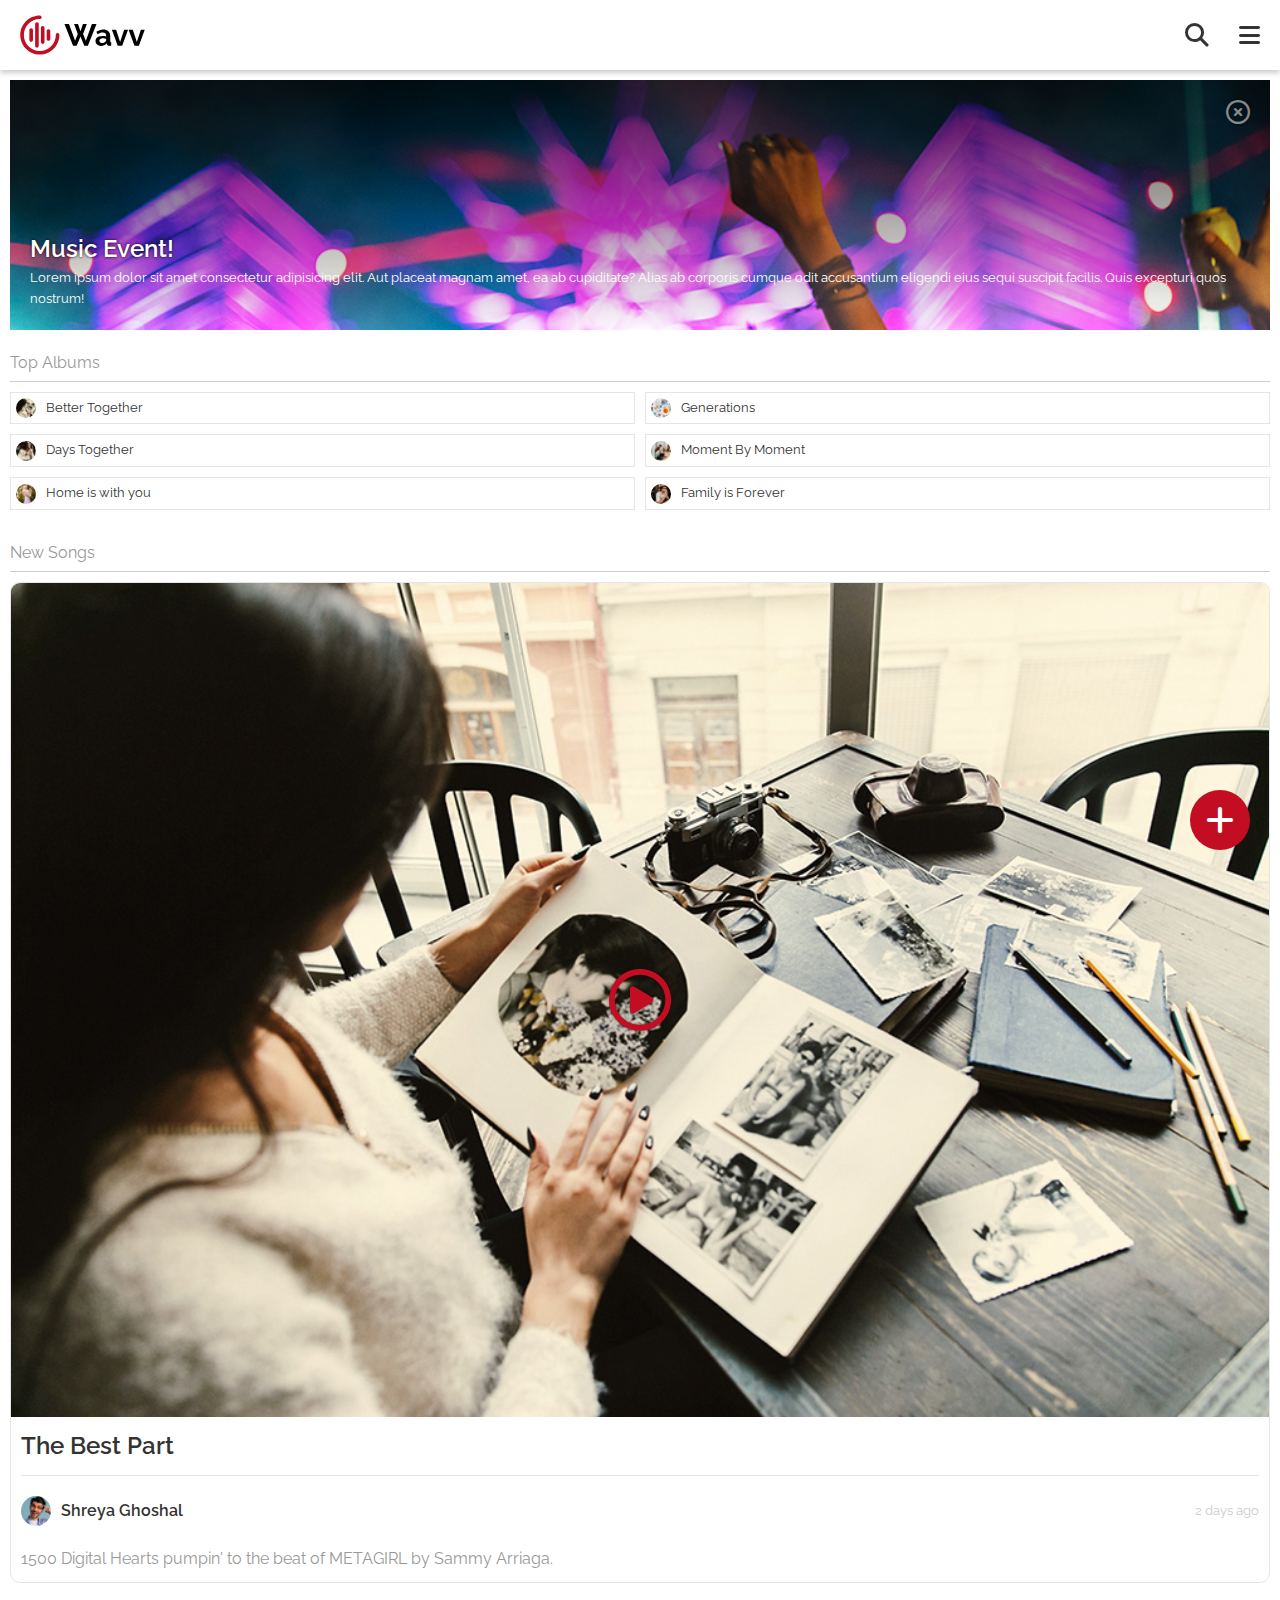
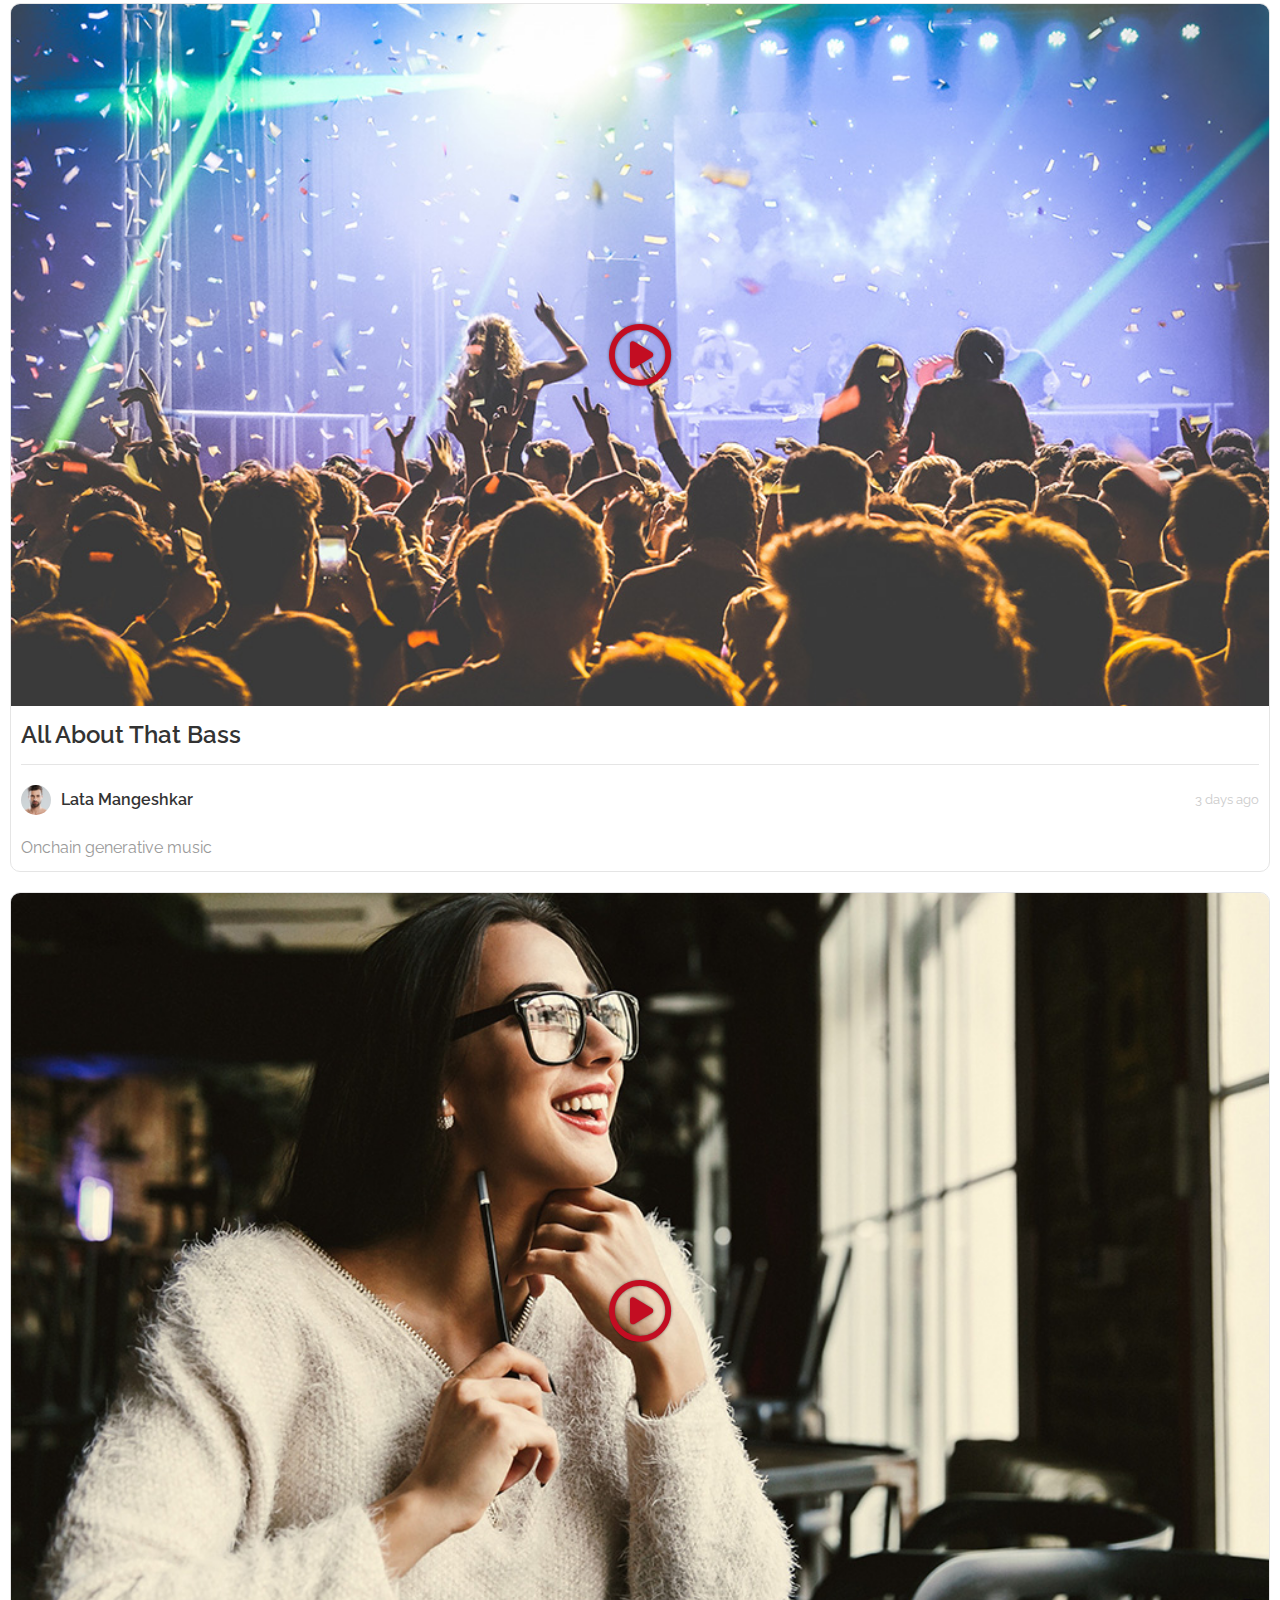
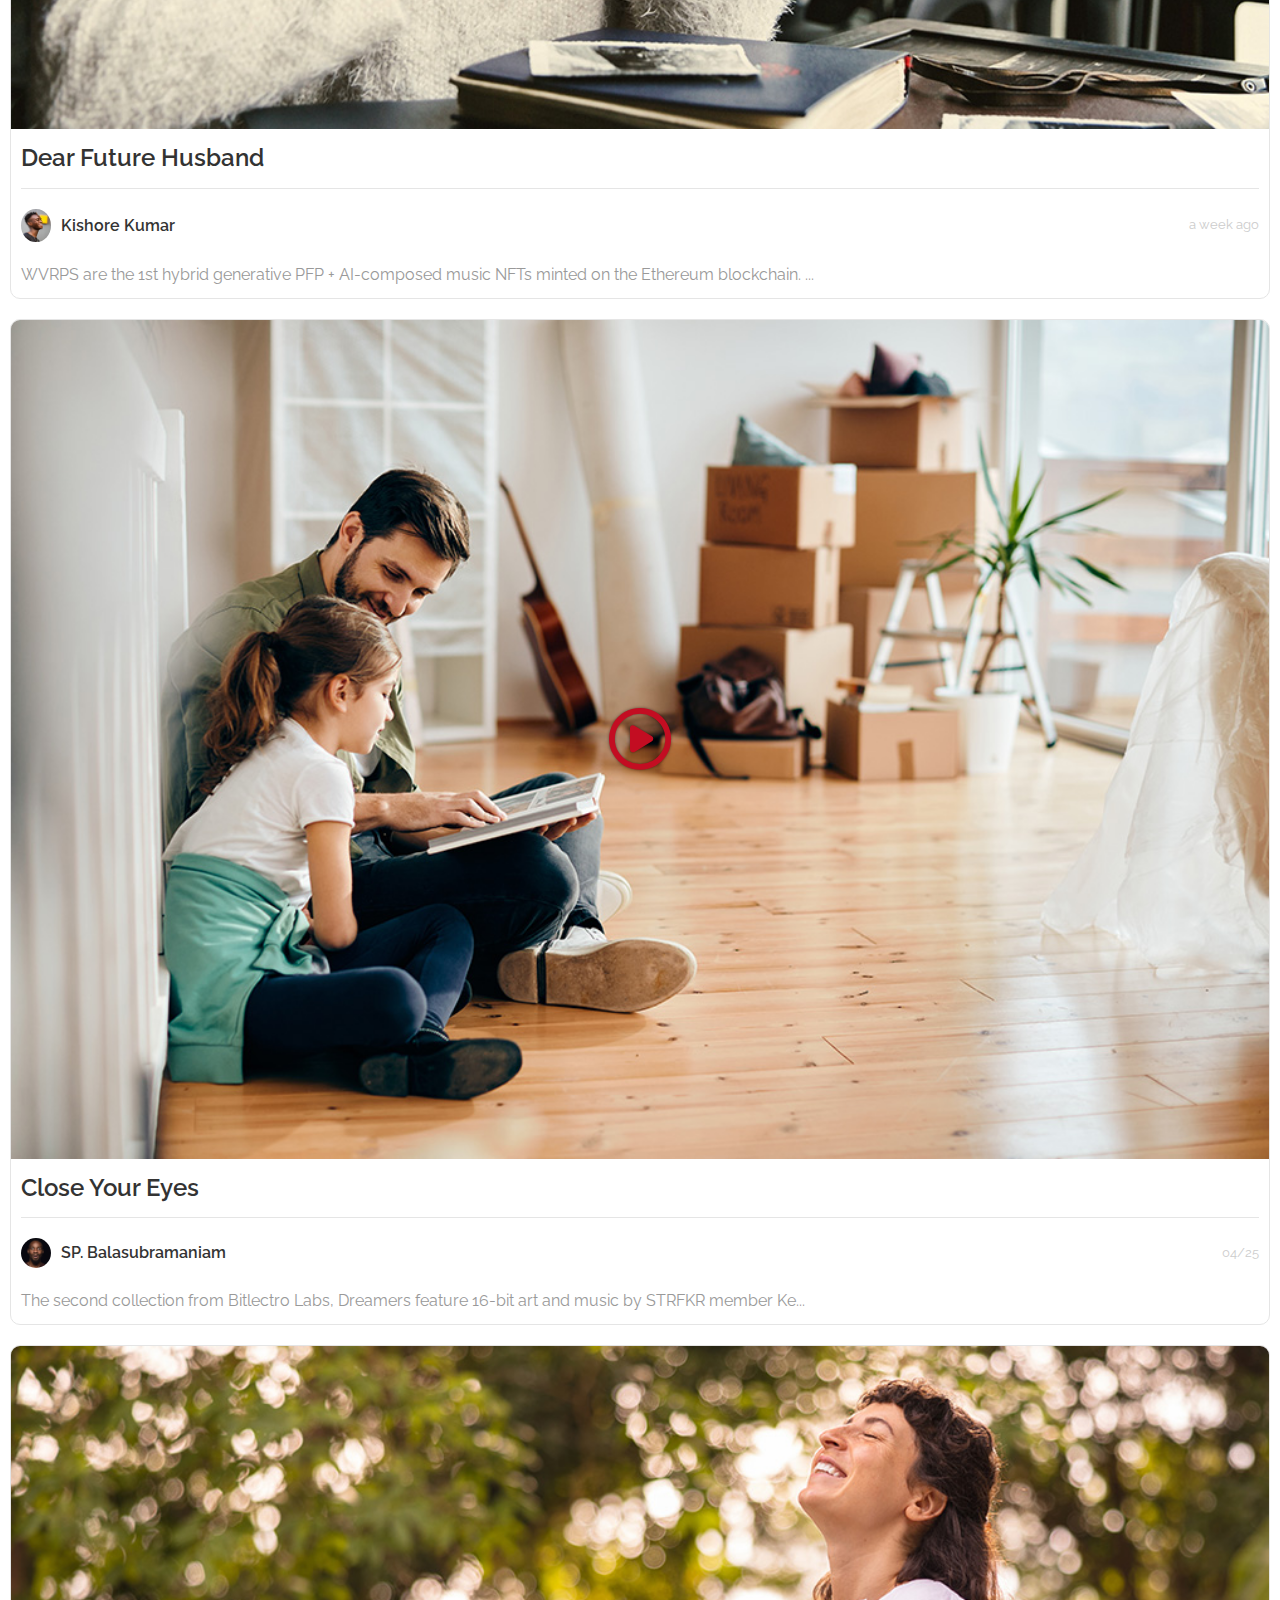
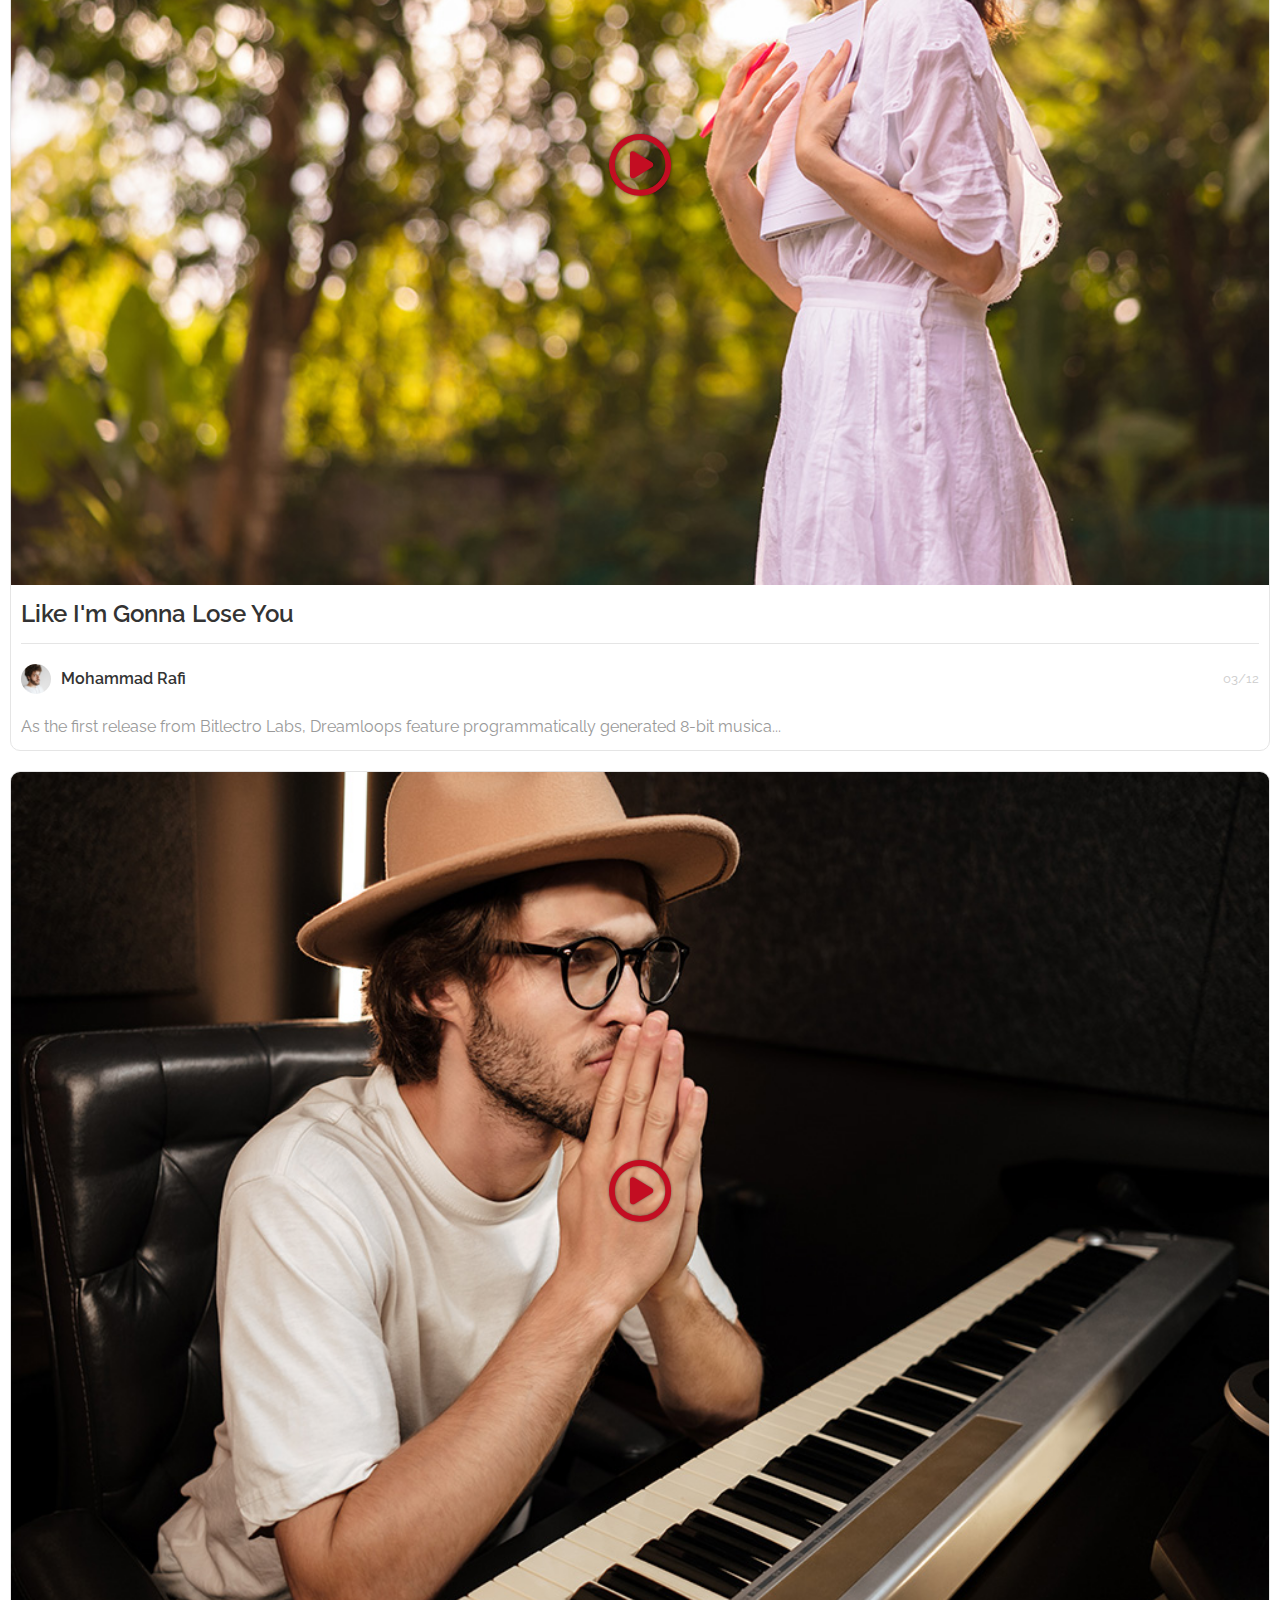
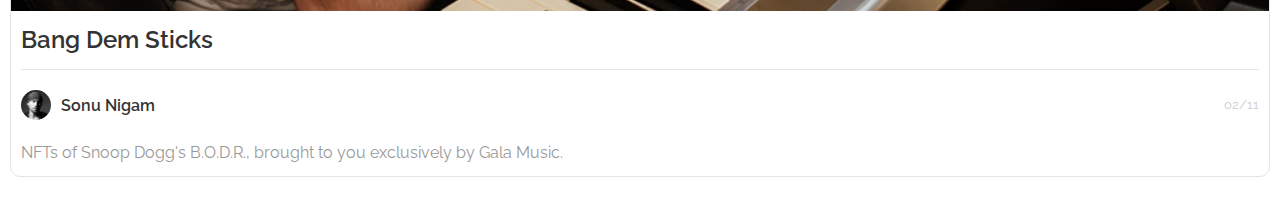
<file: index.html>
<!DOCTYPE html>
<html lang="en">
<head>
  <meta charset="UTF-8">
  <meta http-equiv="X-UA-Compatible" content="IE=edge">
  <meta name="viewport" content="width=device-width, initial-scale=1.0">
  <link rel="preconnect" href="https://fonts.googleapis.com">
  <link rel="preconnect" href="https://fonts.gstatic.com" crossorigin>
  <link href="https://fonts.googleapis.com/css2?family=Raleway:wght@400;700;900&display=swap" rel="stylesheet">
  <link rel="stylesheet" href="https://cdnjs.cloudflare.com/ajax/libs/font-awesome/6.1.1/css/all.min.css">
  <link rel="stylesheet" href="css/style.css">
  <link rel="icon" type="image/x-icon" href="favicon.svg">
  <title>Wavv - Demo Page</title>
</head>
<body>
  
  <header>
    <a href="index.html"><img src="img/logo.svg" alt=""></a>
    <i class="fa-solid fa-magnifying-glass"></i>
    <i class="fa-solid fa-bars"></i>
  </header>
  <main>

    <a href="upload.html" class="add-new">
      <i class="fa-solid fa-plus"></i>
    </a>

    <!-- Event AD -->
    <a href="javascript:;" class="event-ad">
      <i class="fa-regular fa-circle-xmark"></i>
      <h3>Music Event!</h3>
      <p>Lorem ipsum dolor sit amet consectetur adipisicing elit. Aut placeat magnam amet, ea ab cupiditate? Alias ab corporis cumque odit accusantium eligendi eius sequi suscipit facilis. Quis excepturi quos nostrum!</p>
    </a>

    <!-- Top Album -->
    <section class="top-albums">
      <h2 class="block-title">Top Albums</h2>
      <ul>
        <li><a href="javascript:;"><img src="img/top1.jpg" alt=""><p>Better Together</p></a></li>
        <li><a href="javascript:;"><img src="img/top2.jpg" alt="">Generations</a></li>
        <li><a href="javascript:;"><img src="img/top3.jpg" alt="">Days Together</a></li>
        <li><a href="javascript:;"><img src="img/top4.jpg" alt="">Moment By Moment</a></li>
        <li><a href="javascript:;"><img src="img/top5.jpg" alt="">Home is with you</a></li>
        <li><a href="javascript:;"><img src="img/top6.jpg" alt="">Family is Forever</a></li>
      </ul>
    </section>

    <section class="songs">
      <h2 class="block-title">New Songs</h2>
      
      <!-- Item Block -->
      <article class="item">
        <a href="content.html">
          <div class="item-cover">
            <i class="fa-regular fa-circle-play"></i>
            <img src="img/songs1.jpg" alt="">
          </div>
          <h2>The Best Part</h2>
          <div class="item-user">
            <img src="img/head1.jpg" alt="">
            <h3>Shreya Ghoshal</h3>
            <span>2 days ago</span>
          </div>
          <div class="item-des">
            <p>1500 Digital Hearts pumpin' to the beat of METAGIRL by Sammy Arriaga.</p>
          </div>
        </a>
      </article>

      <!-- Item Block -->
      <article class="item">
        <a href="content.html">
          <div class="item-cover">
            <i class="fa-regular fa-circle-play"></i>
            <img src="img/songs7.jpg" alt="">
          </div>
          <h2>All About That Bass</h2>
          <div class="item-user">
            <img src="img/head2.jpg" alt="">
            <h3>Lata Mangeshkar</h3>
            <span>3 days ago</span>
          </div>
          <div class="item-des">
            <p>Onchain generative music</p>
          </div>
        </a>
      </article>

      <!-- Item Block -->
      <article class="item">
        <a href="content.html">
          <div class="item-cover">
            <i class="fa-regular fa-circle-play"></i>
            <img src="img/songs3.jpg" alt="">
          </div>
          <h2>Dear Future Husband</h2>
          <div class="item-user">
            <img src="img/head3.jpg" alt="">
            <h3>Kishore Kumar</h3>
            <span>a week ago</span>
          </div>
          <div class="item-des">
            <p>WVRPS are the 1st hybrid generative PFP + AI-composed music NFTs minted on the Ethereum blockchain. ...</p>
          </div>
        </a>
      </article>

      <!-- Item Block -->
      <article class="item">
        <a href="content.html">
          <div class="item-cover">
            <i class="fa-regular fa-circle-play"></i>
            <img src="img/songs4.jpg" alt="">
          </div>
          <h2>Close Your Eyes</h2>
          <div class="item-user">
            <img src="img/head4.jpg" alt="">
            <h3>SP. Balasubramaniam</h3>
            <span>04/25</span>
          </div>
          <div class="item-des">
            <p>The second collection from Bitlectro Labs, Dreamers feature 16-bit art and music by STRFKR member Ke...</p>
          </div>
        </a>
      </article>

      <!-- Item Block -->
      <article class="item">
        <a href="content.html">
          <div class="item-cover">
            <i class="fa-regular fa-circle-play"></i>
            <img src="img/songs5.jpg" alt="">
          </div>
          <h2>Like I'm Gonna Lose You</h2>
          <div class="item-user">
            <img src="img/head5.jpg" alt="">
            <h3>Mohammad Rafi</h3>
            <span>03/12</span>
          </div>
          <div class="item-des">
            <p>As the first release from Bitlectro Labs, Dreamloops feature programmatically generated 8-bit musica...</p>
          </div>
        </a>
      </article>

      <!-- Item Block -->
      <article class="item">
        <a href="content.html">
          <div class="item-cover">
            <i class="fa-regular fa-circle-play"></i>
            <img src="img/songs6.jpg" alt="">
          </div>
          <h2>Bang Dem Sticks</h2>
          <div class="item-user">
            <img src="img/head6.jpg" alt="">
            <h3>Sonu Nigam</h3>
            <span>02/11</span>
          </div>
          <div class="item-des">
            <p>NFTs of Snoop Dogg's B.O.D.R., brought to you exclusively by Gala Music.</p>
          </div>
        </a>
      </article>

    </section>

  </main>

</body>
</html>
</file>
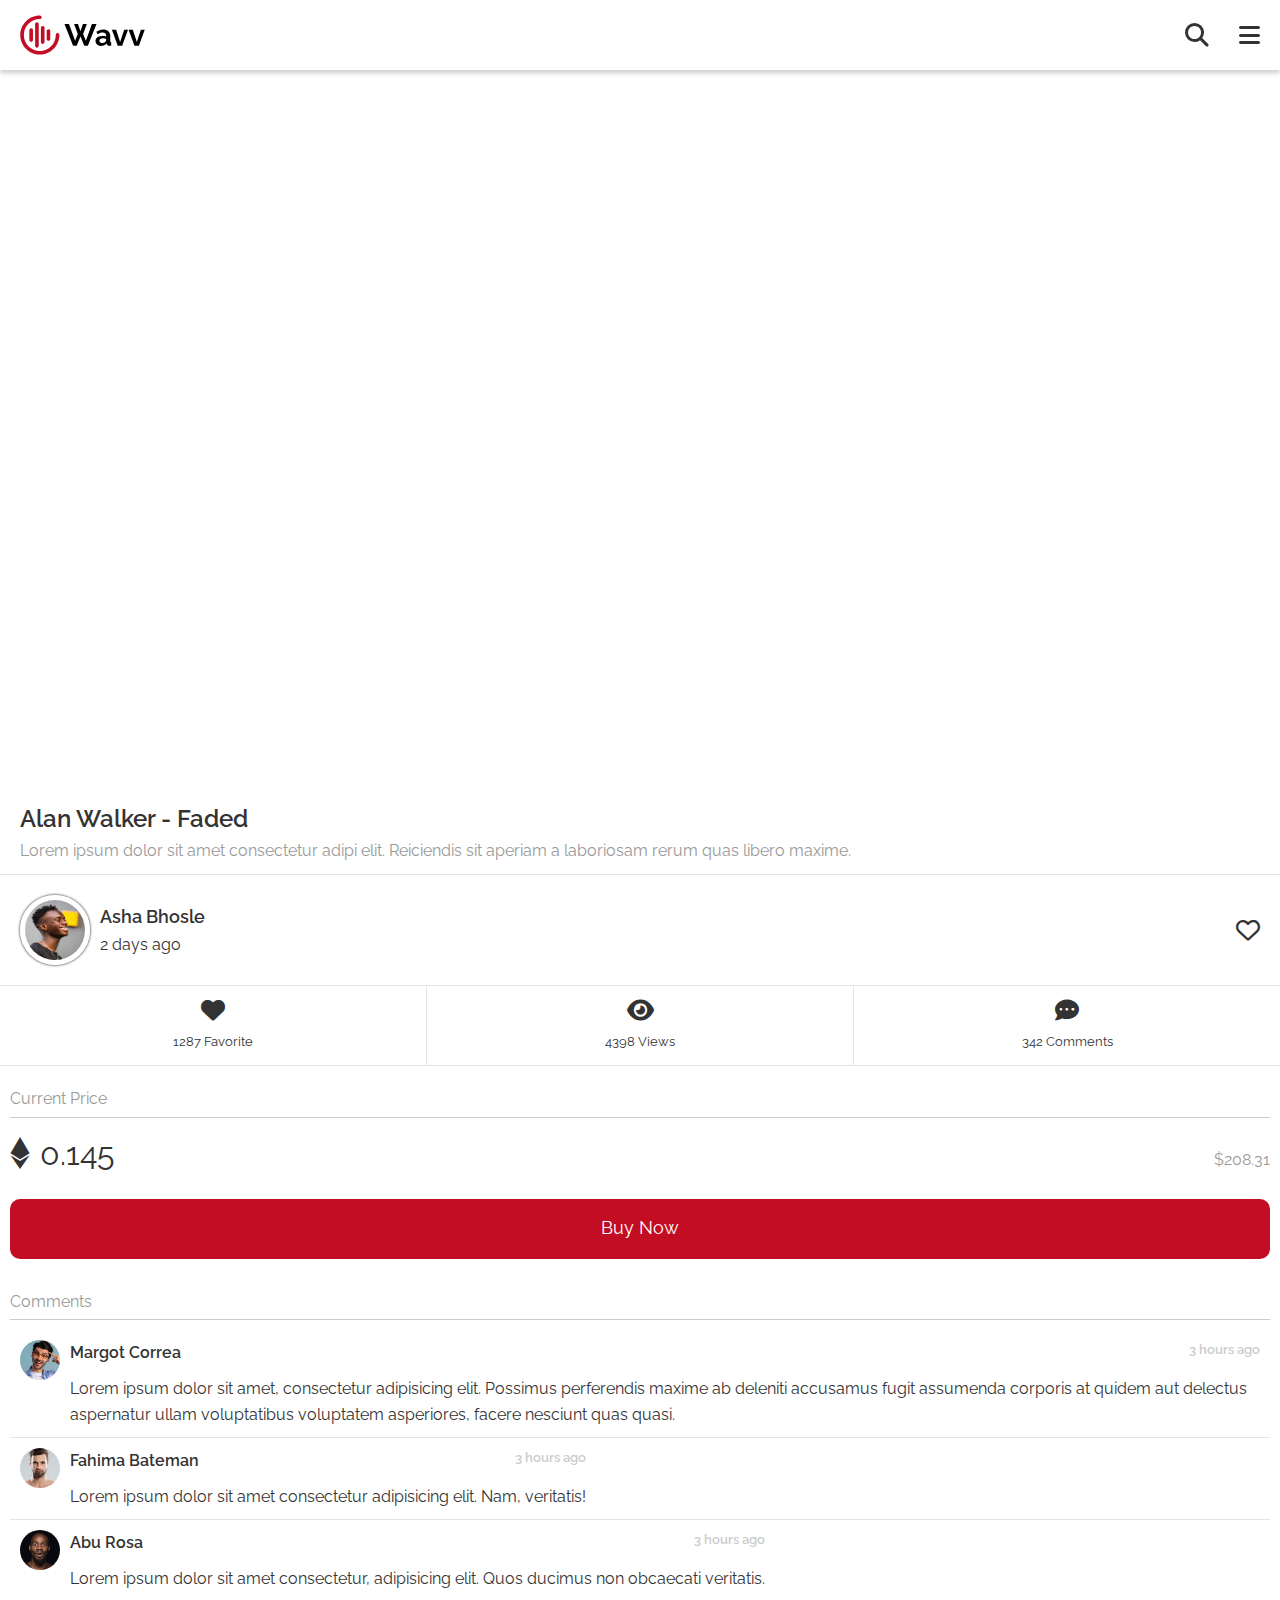
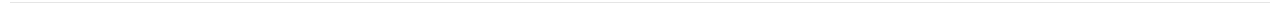
<file: content.html>
<!DOCTYPE html>
<html lang="en">
<head>
  <meta charset="UTF-8">
  <meta http-equiv="X-UA-Compatible" content="IE=edge">
  <meta name="viewport" content="width=device-width, initial-scale=1.0">
  <link rel="preconnect" href="https://fonts.googleapis.com">
  <link rel="preconnect" href="https://fonts.gstatic.com" crossorigin>
  <link href="https://fonts.googleapis.com/css2?family=Raleway:wght@400;700;900&display=swap" rel="stylesheet">
  <link rel="stylesheet" href="https://cdnjs.cloudflare.com/ajax/libs/font-awesome/6.1.1/css/all.min.css">
  <link rel="stylesheet" href="css/style.css">
  <link rel="icon" type="image/x-icon" href="favicon.svg">
  <title>Wavv - Demo Page</title>
</head>
<body>
  
  <header>
    <a href="index.html"><img src="img/logo.svg" alt=""></a>
    <i class="fa-solid fa-magnifying-glass"></i>
    <i class="fa-solid fa-bars"></i>
  </header>

  <div class="content-video">
    <iframe src="https://www.youtube.com/embed/CpJNJ5SI6Gs" title="YouTube video player" frameborder="0" allow="accelerometer; autoplay; clipboard-write; encrypted-media; gyroscope; picture-in-picture" allowfullscreen></iframe>
  </div>

  <main class="content">
    
    <div class="con-title">
      <h2>Alan Walker - Faded</h2>
      <p>Lorem ipsum dolor sit amet consectetur adipi elit. Reiciendis sit aperiam a laboriosam rerum quas libero maxime.</p>
    </div>

    <div class="con-user">
      <img src="img/head3.jpg" alt="">
      <div>
        <h3>Asha Bhosle</h3>
        <span>2 days ago</span>
      </div>
      <i class="fa-regular fa-heart"></i>
    </div>

    <ul class="con-btns">
      <li><a href="javascript:;">
        <i class="fa-solid fa-heart"></i>
        <b>1287 Favorite</b>
      </a>
    </li>
      <li><a href="javascript:;">
        <i class="fa-solid fa-eye"></i>
        <b>4398 Views</b>
      </a>
    </li>
      <li><a href="javascript:;">
        <i class="fa-solid fa-comment-dots"></i>
        <b>342 Comments</b>
      </a>
    </li>
    </ul>

    <div class="con-price">
      <h2 class="block-title">Current Price</h2>
      <i class="fa-brands fa-ethereum"></i>
      <p>0.145</p>
      <span>$208.31</span>
    </div>

    <button class="con-buy">Buy Now</button>

    <div class="comments"><!--comments-->

      <h2 class="block-title">Comments</h2>

      <!-- item block -->
      <div class="com-item">
        <img src="img/head1.jpg" alt="">
        <div>
          <h3>Margot Correa<span>3 hours ago</span></h3>
          <p>Lorem ipsum dolor sit amet, consectetur adipisicing elit. Possimus perferendis maxime ab deleniti accusamus fugit assumenda corporis at quidem aut delectus aspernatur ullam voluptatibus voluptatem asperiores, facere nesciunt quas quasi.</p>
        </div>
      </div>

      <div class="com-item">
        <img src="img/head2.jpg" alt="">
        <div>
          <h3>Fahima Bateman<span>3 hours ago</span></h3>
          <p>Lorem ipsum dolor sit amet consectetur adipisicing elit. Nam, veritatis!</p>
        </div>
      </div>

      <div class="com-item">
        <img src="img/head4.jpg" alt="">
        <div>
          <h3>Abu Rosa<span>3 hours ago</span></h3>
          <p>Lorem ipsum dolor sit amet consectetur, adipisicing elit. Quos ducimus non obcaecati veritatis.</p>
        </div>
      </div>


    </div><!--comments end-->

  </main>

</body>
</html>
</file>
<file: css/style.css>
@import url('reset.css');

body{
  font-family: 'Raleway', sans-serif;
  font-size: 16px;
  color: #333;
  line-height: 1.6;
}

*{
  box-sizing: border-box;
}

input, textarea, button{
  font-family: 'Raleway', sans-serif;
  font-size: 16px;
  line-height: 1.6;
}

:root{
  --pri-color: #c30d22;
}

.block-title{
  color: #999;
  border-bottom: 1px solid #ccc;
  padding-bottom: 5px;
  margin-bottom: 10px;
}

.add-new{
  position: fixed;
  display: flex;
  align-items: center;
  justify-content: center;
  text-decoration: none;
  width: 60px;
  height: 60px;
  right: 30px;
  bottom: 50px;
  line-height: 1;
  font-size: 32px;
  z-index: 100;
  background-color: var(--pri-color);
  color: white;
  border-radius: 50%;
}

/* ------------------- Header ------------------- */
header{
  width: 100%;
  height: 70px;
  background-color: #fff;
  position: fixed;
  left: 0;
  top: 0;
  display: flex;
  align-items: center;
  padding: 0 20px;
  box-shadow: 0 3px 5px rgba(0,0,0,.2);
  z-index: 9999;
}

header img{
  display: block;
  height: 40px;
}

header i{
  font-size: 24px;
}

header i:first-of-type{
  margin-left: auto;
  margin-right: 30px;
}

/* ------------------- Main ------------------- */
main{
  padding: 10px;
  margin-top: 70px;
}

.event-ad{
  display: flex;
  flex-direction: column;
  justify-content: flex-end;
  height: 250px;
  position: relative;
  color: white;
  background-image: linear-gradient(rgba(0,0,0,.7), transparent), url(../img/event.jpg);
  background-size: cover;
  text-decoration: none;
  padding: 20px;
  margin-bottom: 20px;
}

.event-ad i{
  position: absolute;
  right: 20px;
  top: 20px;
  color: white;
  font-size: 24px;
  text-shadow: 0 0 3px black;
  opacity: .5;
}

.event-ad h3{
  font-size: 24px;
  font-weight: 600;
  text-shadow: 0 0 3px black;
}

.event-ad p{
  font-size: 13px;
}

/* ------------------- Top Albums ------------------- */
.top-albums{
  margin-bottom: 20px;
}

.top-albums ul{
  display: flex;
  flex-wrap: wrap;
  justify-content: space-between;
}

.top-albums li{
  flex-basis: calc(50% - 5px);
  margin-bottom: 10px;
}

.top-albums a{
  text-decoration: none;
  color: #333;
  display: flex;
  border: 1px solid #e5e5e5;
  padding: 5px;
  align-items: center;
  font-size: 13px;
}

.top-albums img{
  width: 20px;
  border-radius: 50%;
  margin-right: 10px;
}

.top-albums a:hover{
  background-color: var(--pri-color);
  color: white;
  border-color: var(--pri-color);
}

/* ------------------- List Items ------------------- */
.item{
  border: 1px solid #e5e5e5;
  border-radius: 10px;
  overflow: hidden;
  margin-bottom: 20px;
  background-color: #fff;
}

.item a{
  display: block;
  text-decoration: none;
  color: #333;
}

.item-cover{
  position: relative;
}

.item-cover i{
  position: absolute;
  font-size: 62px;
  color: var(--pri-color);
  left: 50%;
  top: 50%;
  transform: translate(-50%, -50%);
  text-shadow: 0 0 3px rgba(0,0,0,.5);
}

.item-cover img{
  display: block;
  width: 100%;
}

.item h2{
  margin: 10px;
  padding-bottom: 10px;
  font-size: 24px;
  font-weight: 600;
  border-bottom: 1px solid #e5e5e5;
}

.item-user{
  padding: 10px;
  display: flex;
  align-items: center;
}

.item-user img{
  width: 30px;
  border-radius: 50%;
  margin-right: 10px;
}

.item-user h3{
  font-weight: 600;
}

.item-user span{
  margin-left: auto;
  color: #ccc;
  font-size: 13px;
}

.item-des{
  padding: 10px;
}

.item-des p{
  color: #999;
}

/* ============================== Content Page =================================== */
.content{
  margin-top: 0;
  padding: 0;
}

.content-video{
  width: 100%;
  aspect-ratio: 16 / 9;
  margin-top: 70px;
}

.content-video iframe{
  display: block;
  width: 100%;
  height: 100%;
}

/* title */
.con-title{
  border-bottom: 1px solid #e5e5e5;
  padding: 10px 20px;
}

.con-title h2{
  font-size: 24px;
  font-weight: 600;
}

.con-title p{
  color: #999;
}

/* user */
.con-user{
  padding: 20px;
  display: flex;
  align-items: center;
  border-bottom: 1px solid #e5e5e5;
}

.con-user img{
  width: 60px;
  height: 60px;
  border-radius: 50%;
  margin-right: 10px;
  border: 5px solid white;
  box-shadow: 0 0 3px black;
  box-sizing: content-box;
}

.con-user h3{
  font-size: 18px;
  font-weight: 600;
}

.con-user span{
  line-height: 1;
}

.con-user i{
  margin-left: auto;
  font-size: 24px;
}

/* btn list */
.con-btns{
  display: flex;
  border-bottom: 1px solid #e5e5e5;
  height: 80px;
  margin-bottom: 20px;
}

.con-btns li{
  flex-basis: 0;
  flex-grow: 1;
  display: flex;
}

.con-btns li:not(:last-child){
  border-right: 1px solid #e5e5e5;
}

.con-btns a{
  flex-grow: 1;
  color: #333;
  text-decoration: none;
  display: flex;
  flex-direction: column;
  align-items: center;
  justify-content: center;
}

.con-btns i{
  font-size: 24px;
  margin-bottom: 10px;
}

.con-btns b{
  font-size: 13px;
}

/* Current Price */
.con-price{
  padding: 0 10px;
  display: flex;
  flex-wrap: wrap;
  align-items: baseline;
  margin-bottom: 20px;
}

.con-price h2{
  flex-basis: 100%;
}

.con-price i{
  font-size: 32px;
  margin-right: 10px;
}

.con-price p{
  font-size: 32px;
  margin-right: 10px;
}

.con-price span{
  color: #999;
  margin-left: auto;
}

/* buy button */
.con-buy{
  background-color: var(--pri-color);
  border: 0;
  color: white;
  font-size: 18px;
  border-radius: 10px;
  display: block;
  width: calc(100% - 20px);
  height: 60px;
  margin: 0 auto 20px;
}

/* Comments */
.comments{
  padding: 10px;
}

.com-item{
  display: flex;
  align-items: flex-start;
  border-bottom: 1px solid #e5e5e5;
  padding: 10px;
}

.com-item img{
  width: 40px;
  border-radius: 50%;
  margin-right: 10px;
}

.com-item div{}

.com-item h3{
  font-weight: 600;
  margin-bottom: 10px;
}

.com-item span{
  color: #ccc;
  font-size: 13px;
  float: right;
}

.com-item p{}

/* ============================== Upload Page =================================== */
.upload{
  margin-top: 80px;
}

/* File upload */
.file-upload-block{
  display: flex;
  justify-content: space-between;
  margin-bottom: 20px;
}

.file-upload-btn{
  display: block;
  width: 40%;
  height: 40px;
  background-color: var(--pri-color);
  color: white;
  border-radius: 5px;
  text-align: center;
  line-height: 40px;
}

.file-upload-block p{
  width: calc(60% - 10px);
  height: 40px;
  line-height: 40px;
  color: #ccc;
  white-space: nowrap;
  overflow: hidden;
  text-overflow: ellipsis;
}

/* Image upload */
.img-upload-block{
  margin-bottom: 20px;
}

.img-upload{
  display: flex;
  align-items: center;
  justify-content: center;
  height: 200px;
  border: 1px dashed #e5e5e5;
  background-color: #f6f6f6;
  text-align: center;
  line-height: 200px;
  color: #999;
}

.img-upload img{
  max-width: 100%;
  max-height: 100%;
}

/* Description */
.des-block{
  margin-bottom: 20px;
}

.des-title{
  display: block;
  width: 100%;
  height: 40px;
  border: 1px solid #ccc;
  border-radius: 5px;
  font-size: 18px;
  padding-left: 10px;
  margin-bottom: 10px;
}

.des-block textarea{
  display: block;
  width: 100%;
  height: 100px;
  border: 1px solid #ccc;
  border-radius: 5px;
  resize: none;
  padding: 10px;
}

.des-block ::placeholder{
  color: #ccc;
}

/* Price */
.upload-price{
  display: flex;
  align-items: center;
  margin-bottom: 20px;
}

.upload-price i{
  font-size: 24px;
  margin-right: 10px;
}

.upload-price input{
  width: 200px;
  flex-grow: 1;
  height: 40px;
  border: 1px solid #ccc;
  border-radius: 5px;
  padding-left: 10px;
}

.upload-price span{
  color: #999;
  margin-left: 20px;
}

.upload-submit{
  background-color: var(--pri-color);
  color: white;
  width: 100%;
  height: 60px;
  border: 0;
  border-radius: 10px;
  margin-top: 20px;
}

/* Send Button */
.upload-submit i{
  margin-right: 10px;
}
</file>
